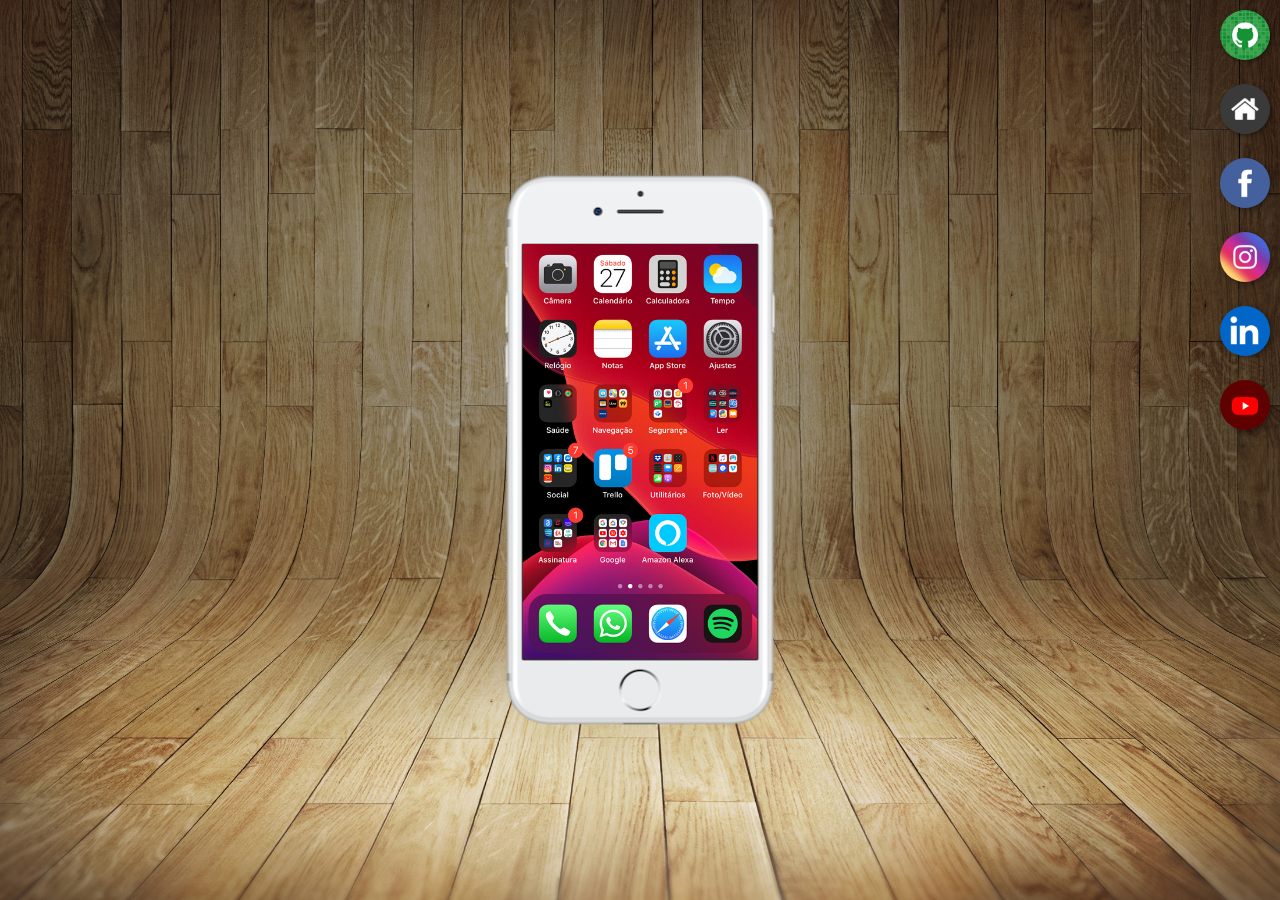
<file: index.html>
<!DOCTYPE html>
<html lang="pt-br">
<head>
    <meta charset="UTF-8">
    <meta name="viewport" content="width=device-width, initial-scale=1.0">
    <link rel="shortcut icon" href="favicon.ico" type="image/x-icon">
    <link rel="stylesheet" href="estilo/style.css">
    <title>Projeto Redes sociais</title>
</head>
<body>
    <main>
        <section id="telefone">
          <iframe name="tela" id="tela"  src="home.html" frameborder="0"></iframe>
        </section>
        <section id="redes-sociais">
            <a href="github.html" target="tela"><img src="imagens/logo-github.jpg" alt="logo-github"></a> <br>
            <a href="home.html" target="tela"><img src="imagens/logo-home.jpg" alt="logo-home"></a> <br>
            <a href="facebook.html" target="tela"><img src="imagens/logo-facebook.jpg" alt="logo-facebook"></a> <br>
           <a href="instagram.html" target="tela"><img src="imagens/logo-instagram.jpg" alt="logo-instagram"></a> <br>
          <a href="linkedin.html" target="tela"><img src="imagens/logo-linkedin.png" alt="logo-linkedin"></a> <br>
          <a href="youtube.html" target="tela"><img src="imagens/logo-youtube.jpg" alt="logo-youtube"></a>
                 
        </section>
    </main>
</body>
</html>
</file>
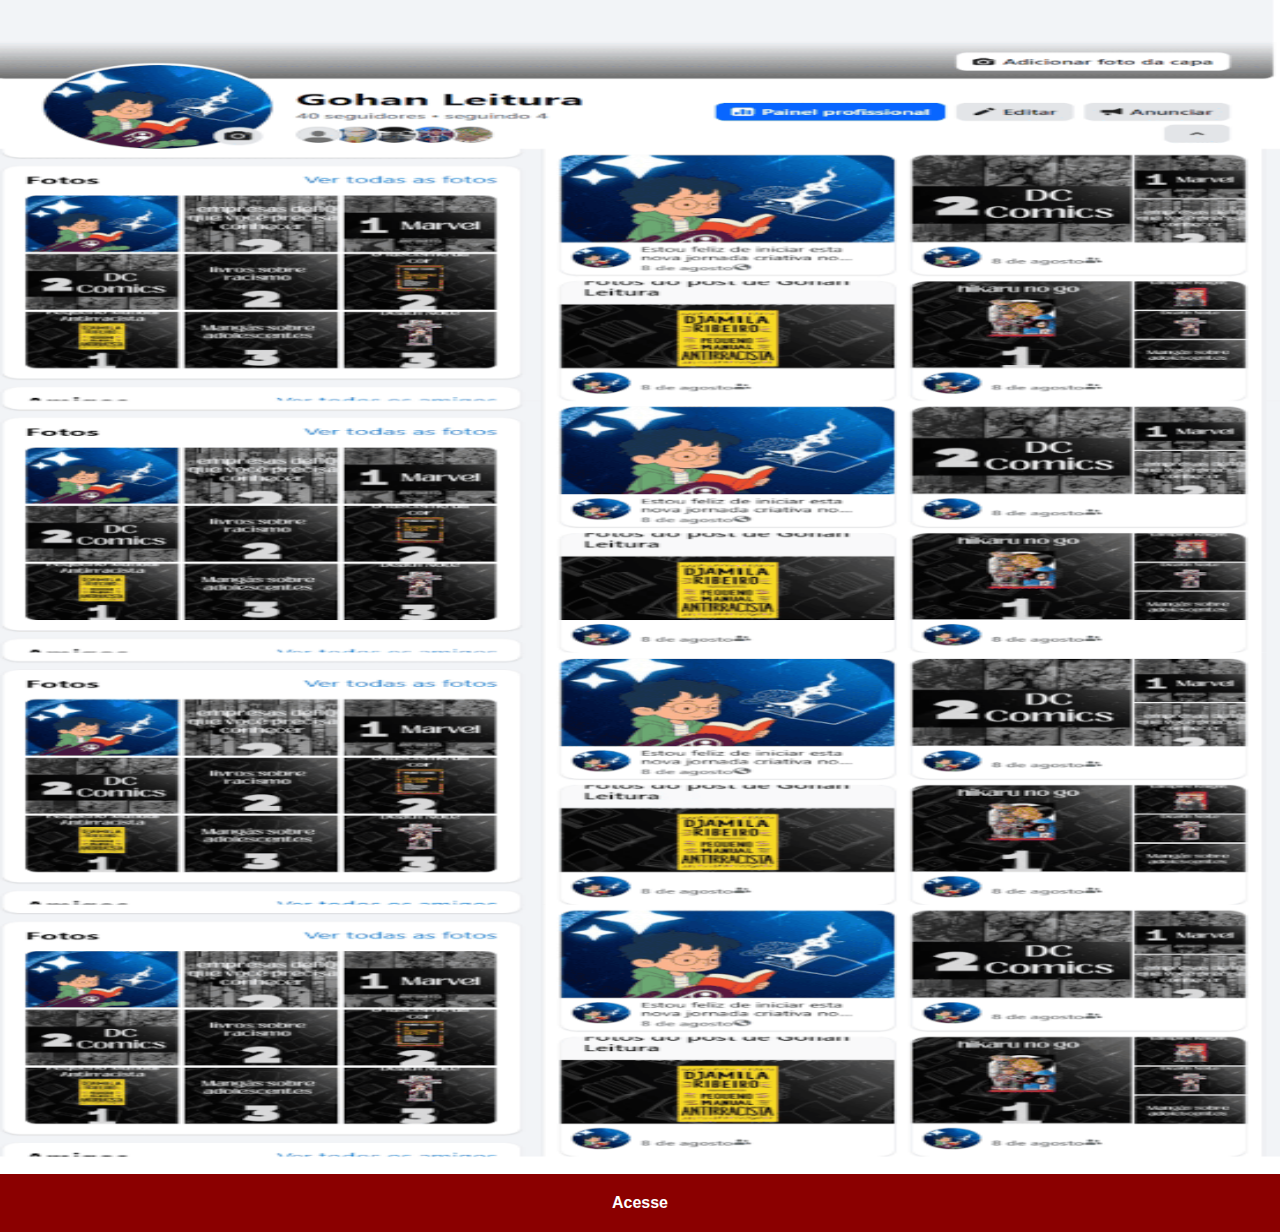
<file: facebook.html>
<!DOCTYPE html>
<html lang="pt-br">
<head>
    <meta charset="UTF-8">
    <meta name="viewport" content="width=device-width, initial-scale=1.0">
    <title>Facebook</title>
    <link rel="stylesheet" href="estilo/social.css">
</head>
<body>
      <img src="imagens/tela-facebook2.png" alt="Linkedin"> 
  <a href="https://www.facebook.com/emdxqenzo.alvesmecanismos.9/grid?locale=pt_BR" target="_blank">Acesse</a> 
</body>
</html>
</file>
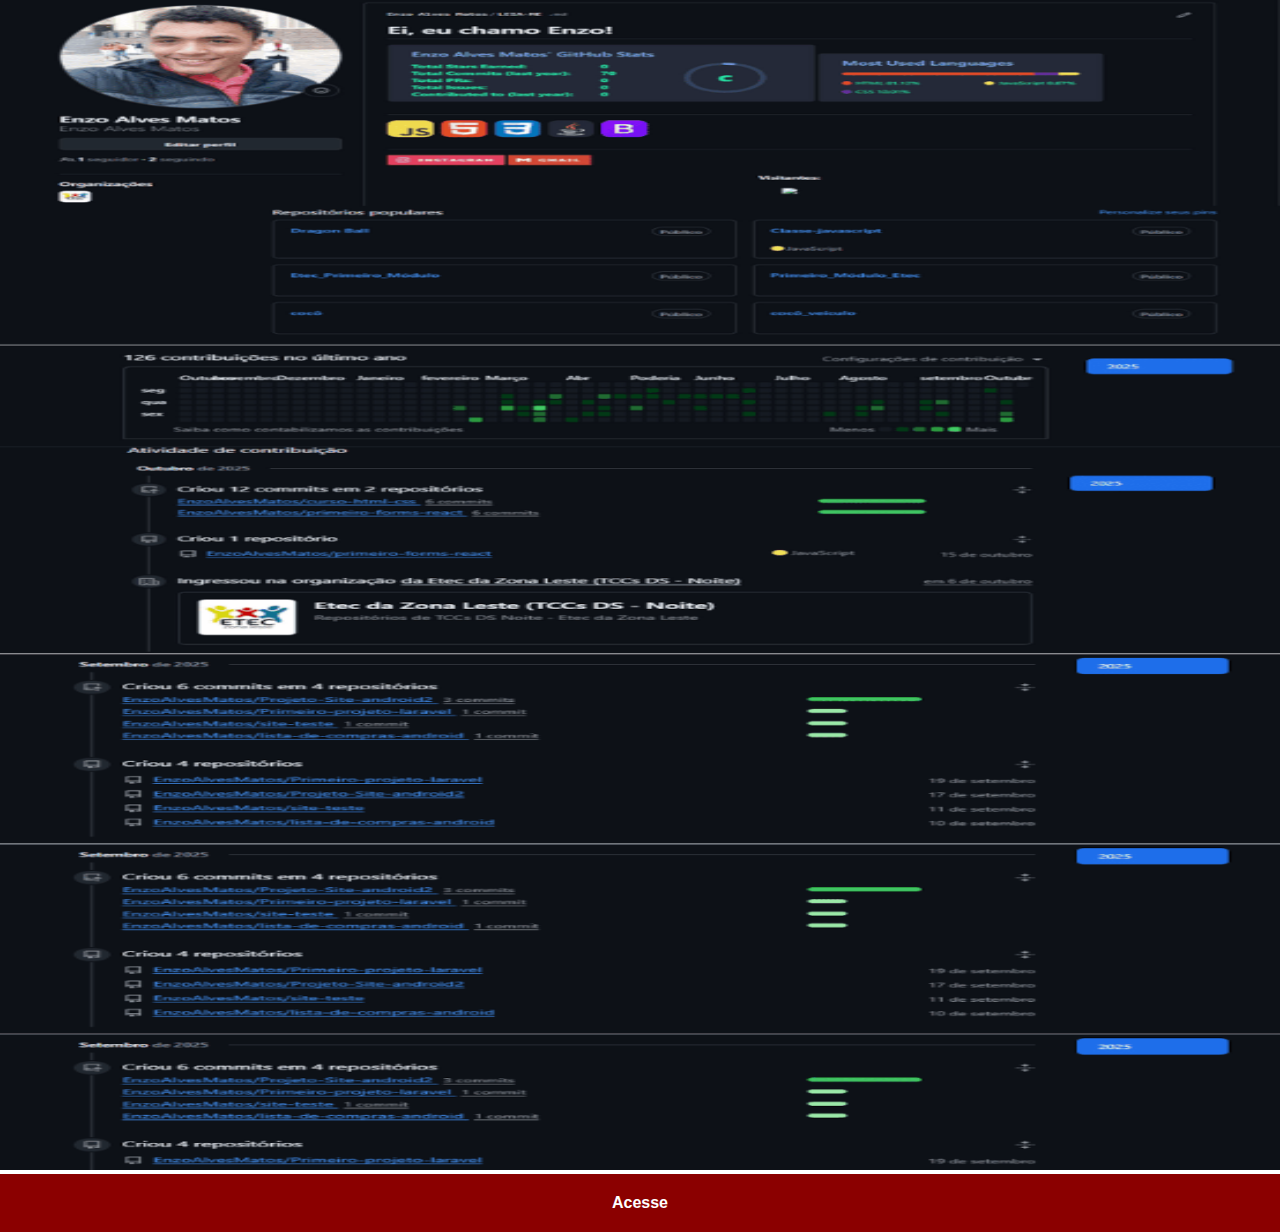
<file: github.html>
<!DOCTYPE html>
<html lang="pt-br">
<head>
    <meta charset="UTF-8">
    <meta name="viewport" content="width=device-width, initial-scale=1.0">
    <title>GitHub</title>
    <link rel="stylesheet" href="estilo/social.css">
</head>
<body>
      <img src="imagens/tela-Github2.png" alt="Linkedin"> 
  <a href="https://github.com/EnzoAlvesMatos?tab=overview&from=2025-05-01&to=2025-05-31" target="_blank">Acesse</a> 
</body>
</html>
</file>
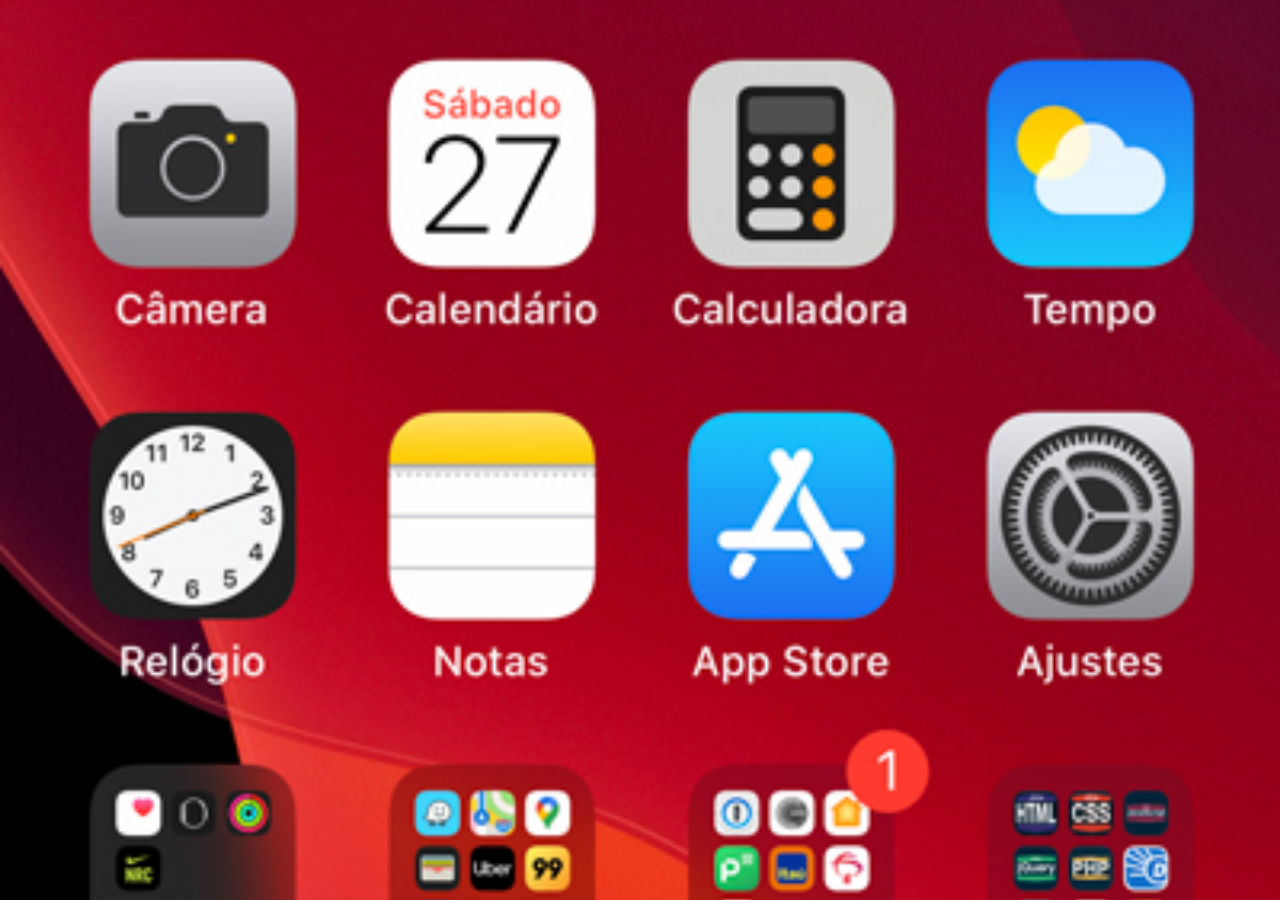
<file: home.html>
<!DOCTYPE html>
<html lang="pt-br">
<head>
    <meta charset="UTF-8">
    <meta name="viewport" content="width=device-width, initial-scale=1.0">
    <title>Home</title>
    <style>
        *{
            margin: 0px;
            padding: 0px;
        }
        body{
            width: 100vw;
            height: 100vh;
            background: black url('imagens/tela-home.jpg') no-repeat top center;
            background-size: cover ;
        }
    </style>
</head>
<body>
    
</body>
</html>
</file>
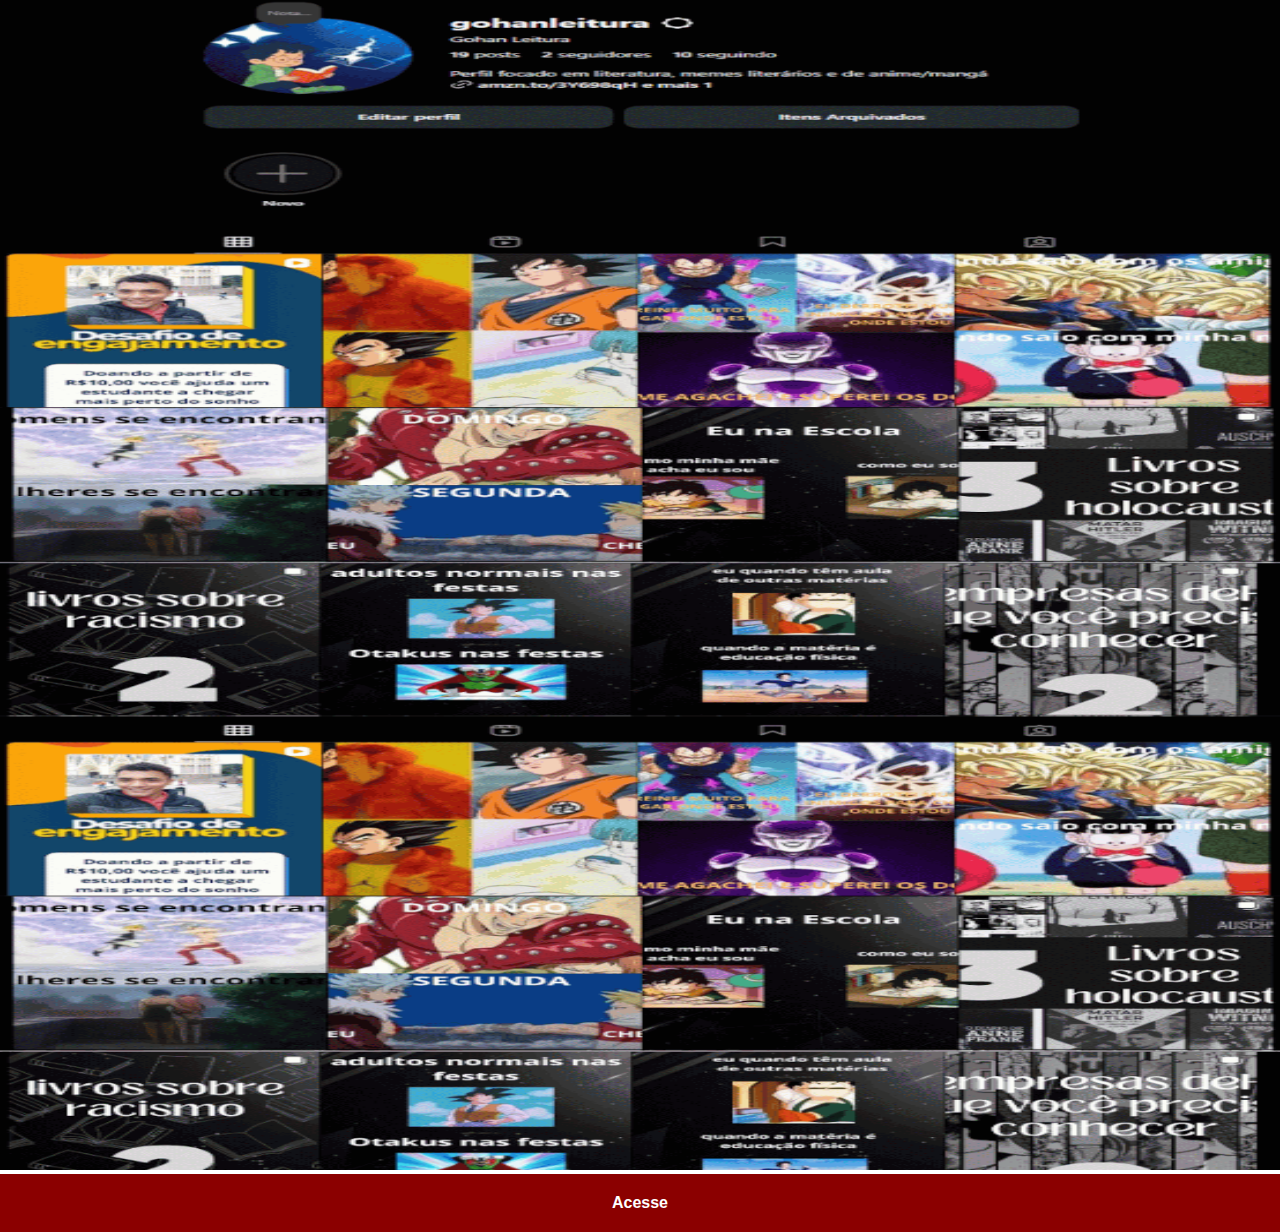
<file: instagram.html>
<!DOCTYPE html>
<html lang="pt-br">
<head>
    <meta charset="UTF-8">
    <meta name="viewport" content="width=device-width, initial-scale=1.0">
    <title>Instagram</title>
    <link rel="stylesheet" href="estilo/social.css">
</head>
<body>
      <img src="imagens/tela-instagram2.png" alt="Instagram"> 
  <a href="https://www.instagram.com/gohanleitura/" target="_blank">Acesse
  </a> 
</body>
</html>
</file>
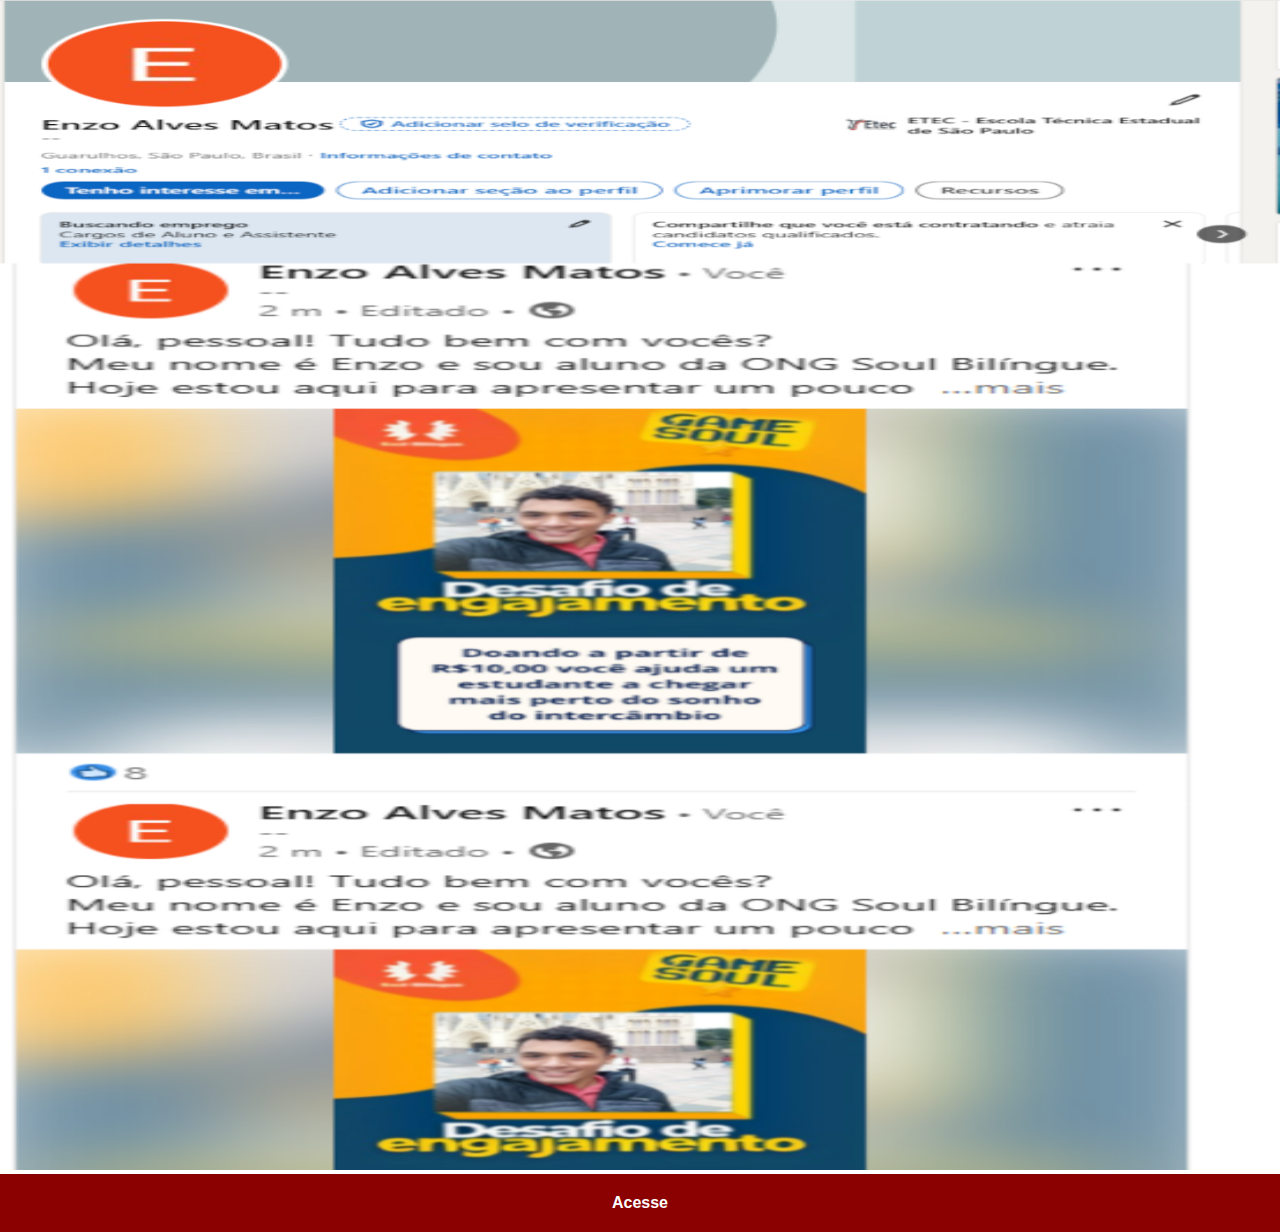
<file: linkedin.html>
<!DOCTYPE html>
<html lang="pt-br">
<head>
    <meta charset="UTF-8">
    <meta name="viewport" content="width=device-width, initial-scale=1.0">
    <title>Linkedin</title>
    <link rel="stylesheet" href="estilo/social.css">
</head>
<body>
      <img src="imagens/tela-Linkedin2.png" alt="Linkedin"> 
  <a href="https://www.linkedin.com/in/enzo-alves-matos-10724230b/" target="_blank">Acesse</a> 
</body>
</html>
</file>
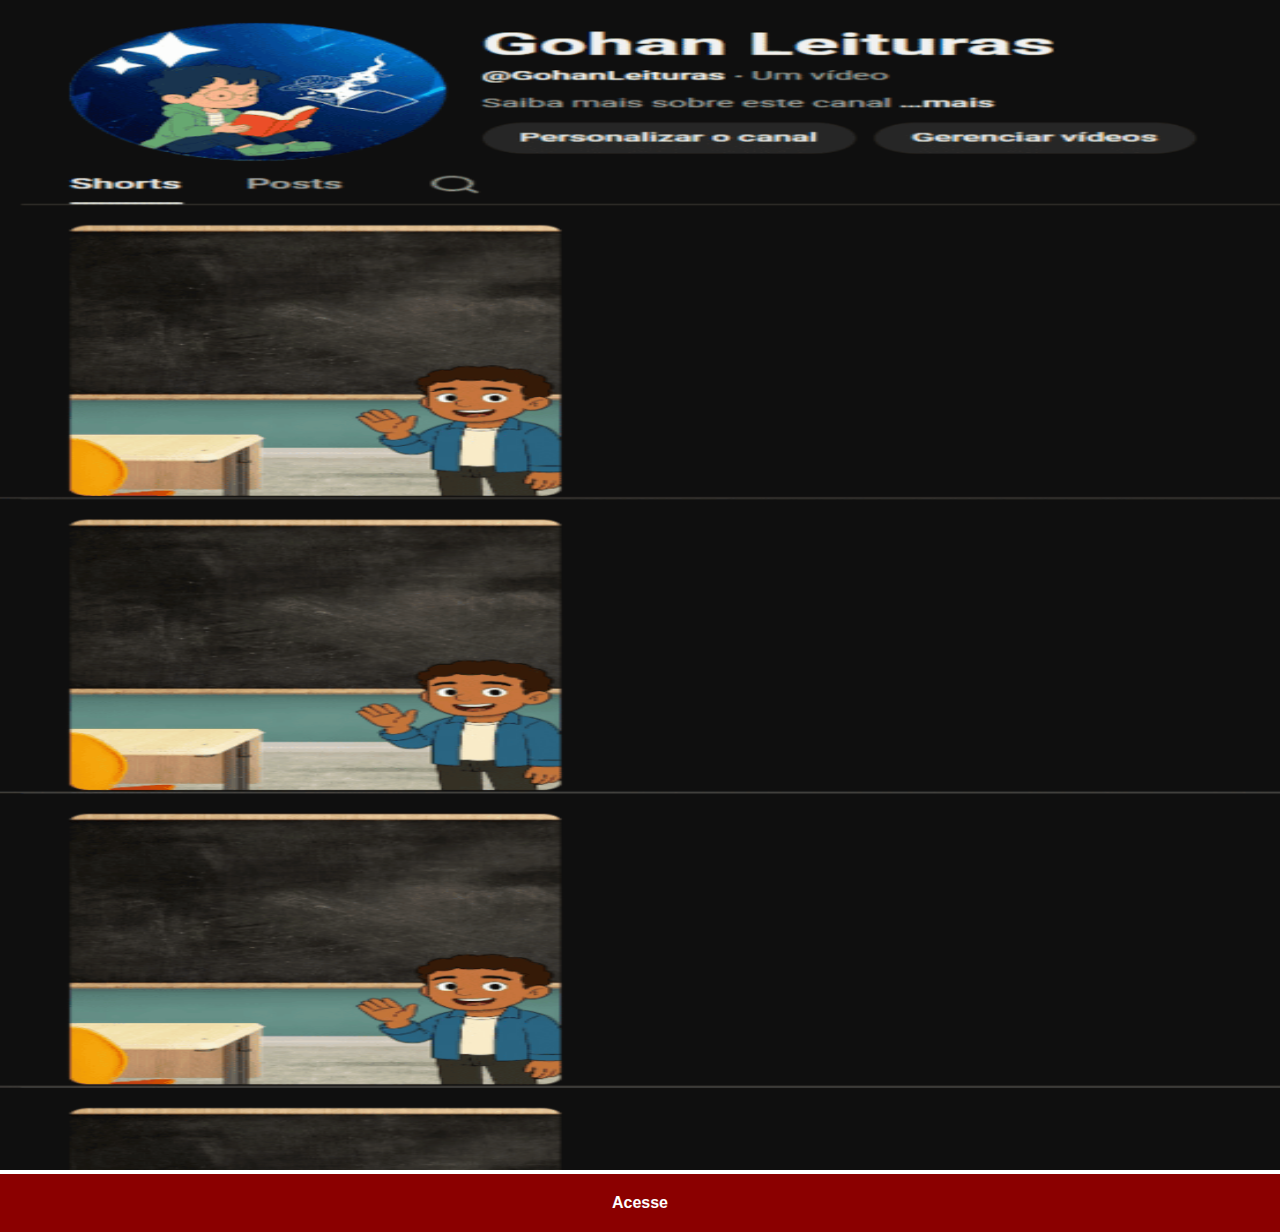
<file: youtube.html>
<!DOCTYPE html>
<html lang="en">
<head>
    <meta charset="UTF-8">
    <meta name="viewport" content="width=device-width, initial-scale=1.0">
    <title>Youtube</title>
    <link rel="stylesheet" href="estilo/social.css">
</head>
<body>
  <img src="imagens/canal do youtube2.png" alt="Youtube"> 
  <a href="https://www.youtube.com/channel/UC3TVzO2JGDxHmsFZrf4LRyw" target="_blank">Acesse</a> 
</body>
</html>
</file>
<file: estilo/style.css>
@charset "UTF-8";
*{
    margin: 0px;
    padding: 0px;
    font-family: Arial, Helvetica, sans-serif;
}
html,body{
    height: 100vh;
    width: 100vw;
    background-color: black;
}
body{
    background: url(../imagens/fundo-madeira.jpg) no-repeat center center;
    background-size: cover;
    background-attachment: fixed;

}
main{
    position: relative;
    height: 100vh;
}
section#telefone{
    position: absolute;
    top: 50%;
    left: 50%;
    transform: translate(-50%, -50%);
    height: 554px;
    width: 275px;
    background: url("../imagens/frame-iphone2.png") no-repeat;
}
iframe#tela{
    position: relative;
    top: 71px;
    left: 20px;
    width: 235px;
    height: 415px;
}
section#redes-sociais img{
    width: 50px;
    margin: 10px;
    border-radius: 50%;
    box-shadow: 2px 2px 5px rgba(0, 0, 0, 0.400);
    box-sizing: border-box;
}
section#redes-sociais{
    text-align: right;
}
section#redes-sociais img:hover{
    border: 2px solid white;
    transform: translate(-3px, -3px);
    box-shadow: 5px 5px 10px rgba(0, 0, 0, 0.400) ;
    transition: transform .3s, border .4s;
    
}
</file>
<file: estilo/social.css>
@charset "UTF-8";
   ::-webkit-scrollbar{
            width: 0px;
            height: 0px;
        }
        *{
            margin: 0px;
            padding: 0px;
            font-family: Arial, Helvetica, sans-serif;
        }
        img{
            padding: 0px;
            margin: 0px;
            width: 100vw;
            height: 130vh;
        }
        a{
          display: block;
          background-color: darkred;
          color: white;
          padding: 20px;
          text-align: center;
          font-weight: bold;
          text-decoration: none;
        }
        a:hover{
            background-color: rgba(2, 248, 2, 0.438);
        }
</file>
